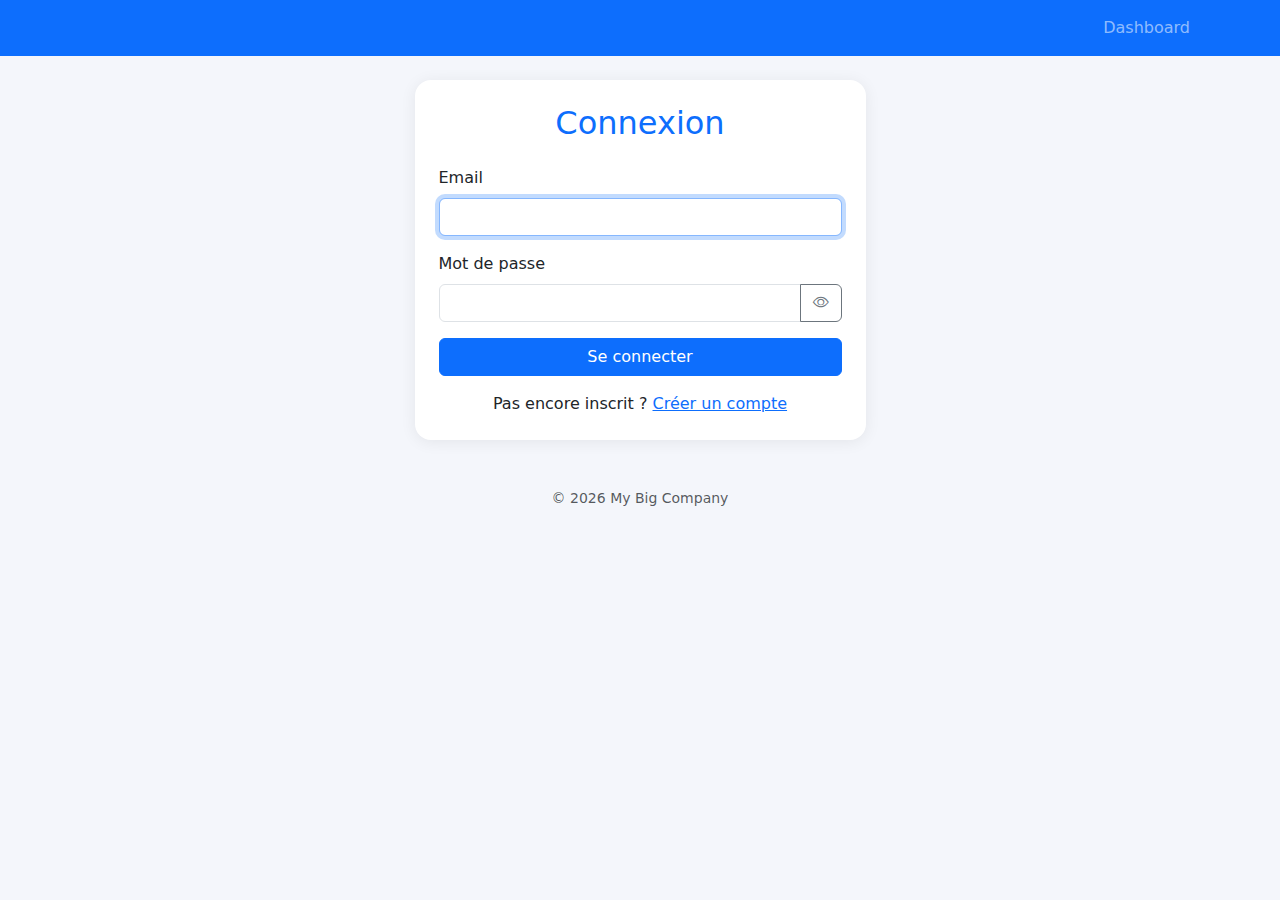
<file: index.html>
<!DOCTYPE html>
<html lang="fr">
<head>
    <meta charset="UTF-8">
    <title>Connexion - My Big Company</title>
    <meta name="viewport" content="width=device-width, initial-scale=1">
    <!-- Bootstrap 5 CDN -->
    <link href="https://cdn.jsdelivr.net/npm/bootstrap@5.3.0/dist/css/bootstrap.min.css" rel="stylesheet">
    <link rel="stylesheet" href="https://cdn.jsdelivr.net/npm/bootstrap-icons@1.11.3/font/bootstrap-icons.css">
    <style>
        body { background: #f4f6fb; }
        .company-title { color: #0d6efd; font-weight: bold; letter-spacing: 2px; }
        .login-card { box-shadow: 0 2px 16px rgba(0,0,0,0.07); border-radius: 16px; border: none; }
    </style>
</head>
<body>
    <nav class="navbar navbar-expand-lg navbar-dark bg-primary mb-4">
        <div class="container">
            <a class="navbar-brand company-title d-flex align-items-center" href="#">
                <i class="bi bi-building me-2"></i> My Big Company
            </a>
            <div class="navbar-nav ms-auto">
                <a class="nav-link" href="dashboard.php">Dashboard</a>
                
            </div>
        </div>
    </nav>
    <div class="container">
        <div class="row justify-content-center">
            <div class="col-md-6 col-lg-5">
                <div class="card login-card p-4 bg-white">
                    <h2 class="mb-4 text-center text-primary">Connexion</h2>
                    <form method="post" action="includes/login.php">
                        <div class="mb-3">
                            <label for="email" class="form-label">Email</label>
                            <input type="email" class="form-control" id="email" name="email" required autofocus>
                        </div>
                        <div class="mb-3">
                            <label for="password" class="form-label">Mot de passe</label>
                            <div class="input-group">
                                <input type="password" class="form-control" id="password" name="password" required>
                                <button class="btn btn-outline-secondary" type="button" id="togglePassword">
                                    <span class="bi bi-eye" id="eyeIcon"></span>
                                </button>
                            </div>
                        </div>
                        <button type="submit" class="btn btn-primary w-100">Se connecter</button>
                    </form>
                    <div class="text-center mt-3">
                        <span>Pas encore inscrit ?</span>
                        <a href="register.html">Créer un compte</a>
                    </div>
                </div>
            </div>
        </div>
        <footer class="text-center mt-5 mb-2 text-muted small">
            &copy; <span id="year"></span> My Big Company
        </footer>
    </div>
    <script src="https://cdn.jsdelivr.net/npm/bootstrap@5.3.0/dist/js/bootstrap.bundle.min.js"></script>
    <script>
document.getElementById('togglePassword').addEventListener('click', function () {
    const pwd = document.getElementById('password');
    const eye = document.getElementById('eyeIcon');
    if (pwd.type === 'password') {
        pwd.type = 'text';
        eye.classList.remove('bi-eye');
        eye.classList.add('bi-eye-slash');
    } else {
        pwd.type = 'password';
        eye.classList.remove('bi-eye-slash');
        eye.classList.add('bi-eye');
    }
});
document.getElementById('year').textContent = new Date().getFullYear();
</script>
</body>
</html>
</file>
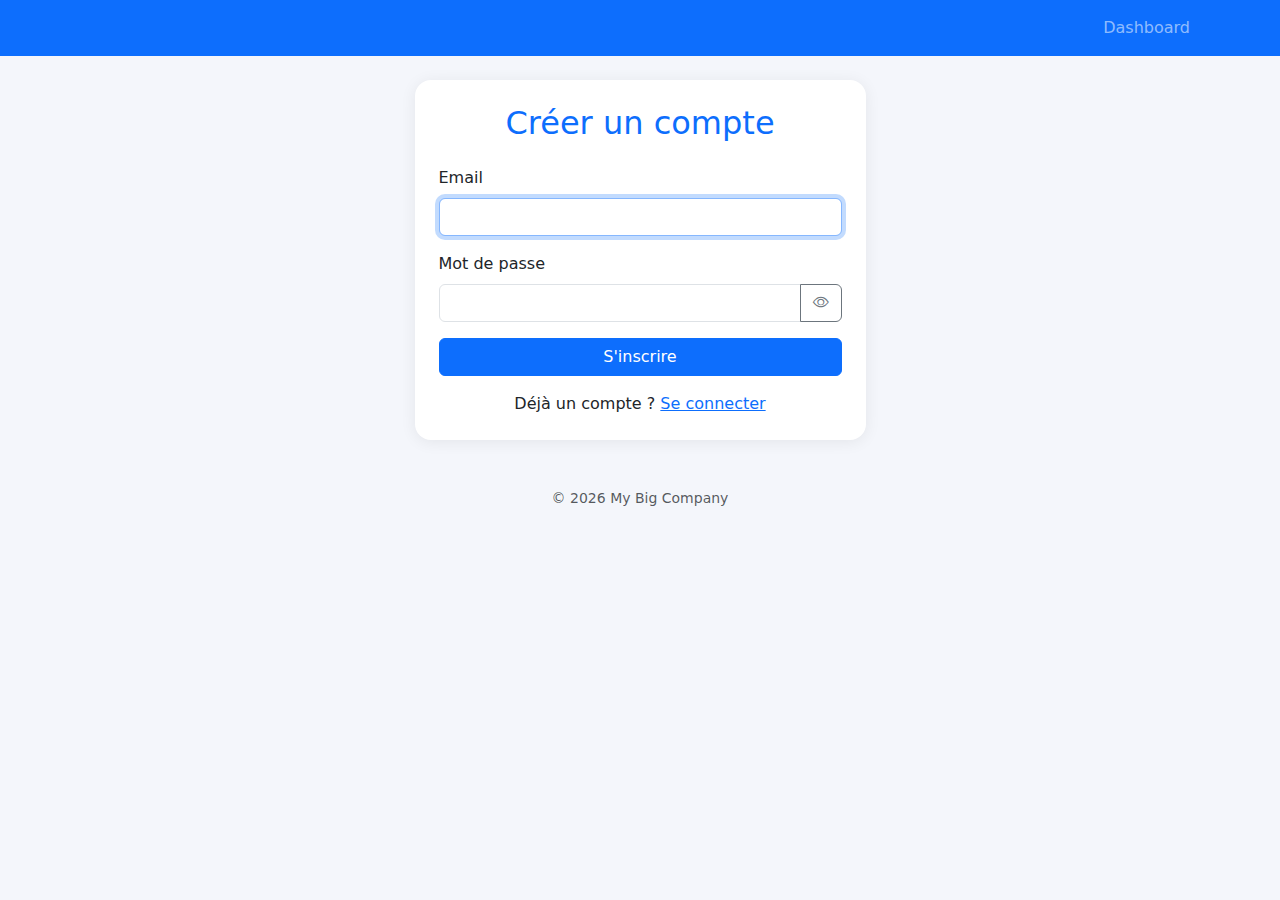
<file: register.html>
<!DOCTYPE html>
<html lang="fr">
<head>
    <meta charset="UTF-8">
    <title>Inscription - My Big Company</title>
    <meta name="viewport" content="width=device-width, initial-scale=1">
    <!-- Bootstrap 5 CDN -->
    <link href="https://cdn.jsdelivr.net/npm/bootstrap@5.3.0/dist/css/bootstrap.min.css" rel="stylesheet">
    <link rel="stylesheet" href="https://cdn.jsdelivr.net/npm/bootstrap-icons@1.11.3/font/bootstrap-icons.css">
    <style>
        body { background: #f4f6fb; }
        .company-title { color: #0d6efd; font-weight: bold; letter-spacing: 2px; }
        .register-card { box-shadow: 0 2px 16px rgba(0,0,0,0.07); border-radius: 16px; border: none; }
    </style>
</head>
<body>
    <nav class="navbar navbar-expand-lg navbar-dark bg-primary mb-4">
        <div class="container">
            <a class="navbar-brand company-title d-flex align-items-center" href="#">
                <i class="bi bi-building me-2"></i> My Big Company
            </a>
            <div class="navbar-nav ms-auto">
                <a class="nav-link" href="dashboard.php">Dashboard</a>
                
            </div>
        </div>
    </nav>
    <div class="container">
        <div class="row justify-content-center">
            <div class="col-md-6 col-lg-5">
                <div class="card register-card p-4 bg-white">
                    <h2 class="mb-4 text-center text-primary">Créer un compte</h2>
                    <form method="post" action="register.php">
                        <div class="mb-3">
                            <label for="email" class="form-label">Email</label>
                            <input type="email" class="form-control" id="email" name="email" required autofocus>
                        </div>
                        <div class="mb-3">
                            <label for="password" class="form-label">Mot de passe</label>
                            <div class="input-group">
                                <input type="password" class="form-control" id="password" name="password" required>
                                <button class="btn btn-outline-secondary" type="button" id="togglePassword">
                                    <span class="bi bi-eye" id="eyeIcon"></span>
                                </button>
                            </div>
                        </div>
                        <button type="submit" class="btn btn-primary w-100">S'inscrire</button>
                    </form>
                    <div class="text-center mt-3">
                        <span>Déjà un compte ?</span>
                        <a href="index.html">Se connecter</a>
                    </div>
                </div>
            </div>
        </div>
        <footer class="text-center mt-5 mb-2 text-muted small">
            &copy; <span id="year"></span> My Big Company
        </footer>
    </div>
    <script src="https://cdn.jsdelivr.net/npm/bootstrap@5.3.0/dist/js/bootstrap.bundle.min.js"></script>
    <script>
document.getElementById('togglePassword').addEventListener('click', function () {
    const pwd = document.getElementById('password');
    const eye = document.getElementById('eyeIcon');
    if (pwd.type === 'password') {
        pwd.type = 'text';
        eye.classList.remove('bi-eye');
        eye.classList.add('bi-eye-slash');
    } else {
        pwd.type = 'password';
        eye.classList.remove('bi-eye-slash');
        eye.classList.add('bi-eye');
    }
});
document.getElementById('year').textContent = new Date().getFullYear();
</script>
</body>
</html>
</file>
